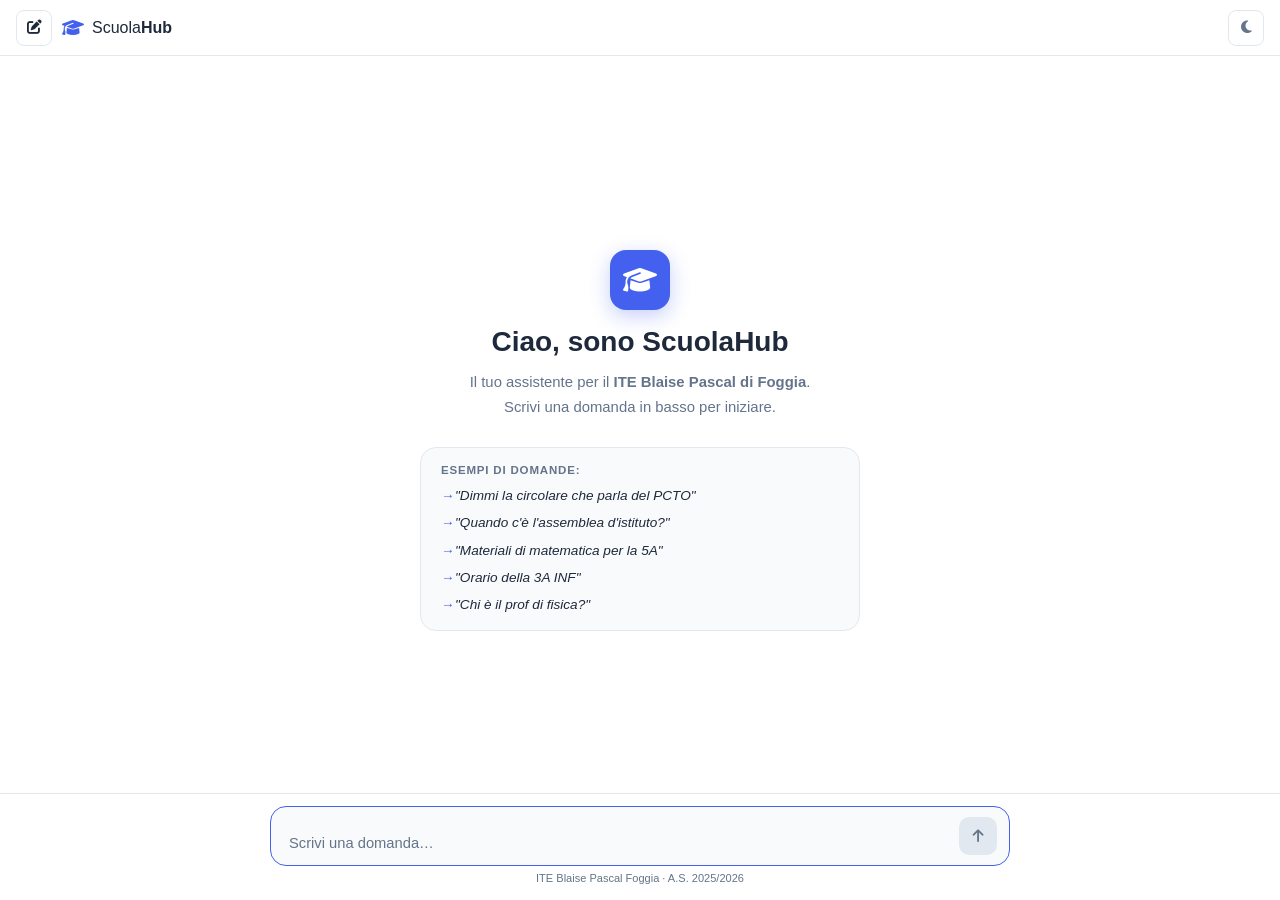
<file: index.html>
<!DOCTYPE html>
<html lang="it">
<head>
  <meta charset="UTF-8">
  <meta name="viewport" content="width=device-width, initial-scale=1.0">
  <meta name="description" content="ScuolaHub · ITE Blaise Pascal Foggia — Assistente scolastico">
  <title>ScuolaHub · ITE Blaise Pascal Foggia</title>
  <link rel="stylesheet" href="https://cdnjs.cloudflare.com/ajax/libs/font-awesome/6.5.0/css/all.min.css">
  <link rel="stylesheet" href="css/style.css">
</head>
<body>

<!-- ══ HEADER ══ -->
<header class="app-header">
  <div class="header-left">
    <button class="new-chat-btn" id="new-chat-btn" title="Nuova conversazione">
      <i class="fas fa-pen-to-square"></i>
    </button>
    <div class="header-brand">
      <i class="fas fa-graduation-cap"></i>
      <span>Scuola<strong>Hub</strong></span>
    </div>
  </div>
  <div class="header-right">
    <button class="icon-btn" id="dark-toggle" title="Cambia tema">
      <i class="fas fa-moon"></i>
    </button>
  </div>
</header>

<!-- ══ CHAT ══ -->
<main class="chat-main" id="chat-main">

  <!-- Welcome screen (nascosto quando inizia la chat) -->
  <div class="chat-welcome" id="chat-welcome">
    <div class="welcome-logo">
      <i class="fas fa-graduation-cap"></i>
    </div>
    <h1>Ciao, sono <strong>ScuolaHub</strong></h1>
    <p>Il tuo assistente per il <strong>ITE Blaise Pascal di Foggia</strong>.<br>
       Scrivi una domanda in basso per iniziare.</p>
    <div class="welcome-examples">
      <p class="example-label">Esempi di domande:</p>
      <ul>
        <li><em>"Dimmi la circolare che parla del PCTO"</em></li>
        <li><em>"Quando c'è l'assemblea d'istituto?"</em></li>
        <li><em>"Materiali di matematica per la 5A"</em></li>
        <li><em>"Orario della 3A INF"</em></li>
        <li><em>"Chi è il prof di fisica?"</em></li>
      </ul>
    </div>
  </div>

  <!-- Area messaggi -->
  <div class="chat-messages" id="chat-messages" role="log" aria-live="polite"></div>

  <!-- Input -->
  <div class="chat-input-area">
    <div class="chat-input-box">
      <textarea
        id="chat-input"
        placeholder="Scrivi una domanda…"
        rows="1"
        maxlength="500"
        aria-label="Scrivi un messaggio"
      ></textarea>
      <button id="chat-send" aria-label="Invia messaggio" disabled>
        <i class="fas fa-arrow-up"></i>
      </button>
    </div>
    <p class="chat-footer-note">
      ITE Blaise Pascal Foggia · A.S. 2025/2026
    </p>
  </div>

</main>

<script src="js/api.js"></script>
<script src="js/chat.js"></script>
</body>
</html>
</file>
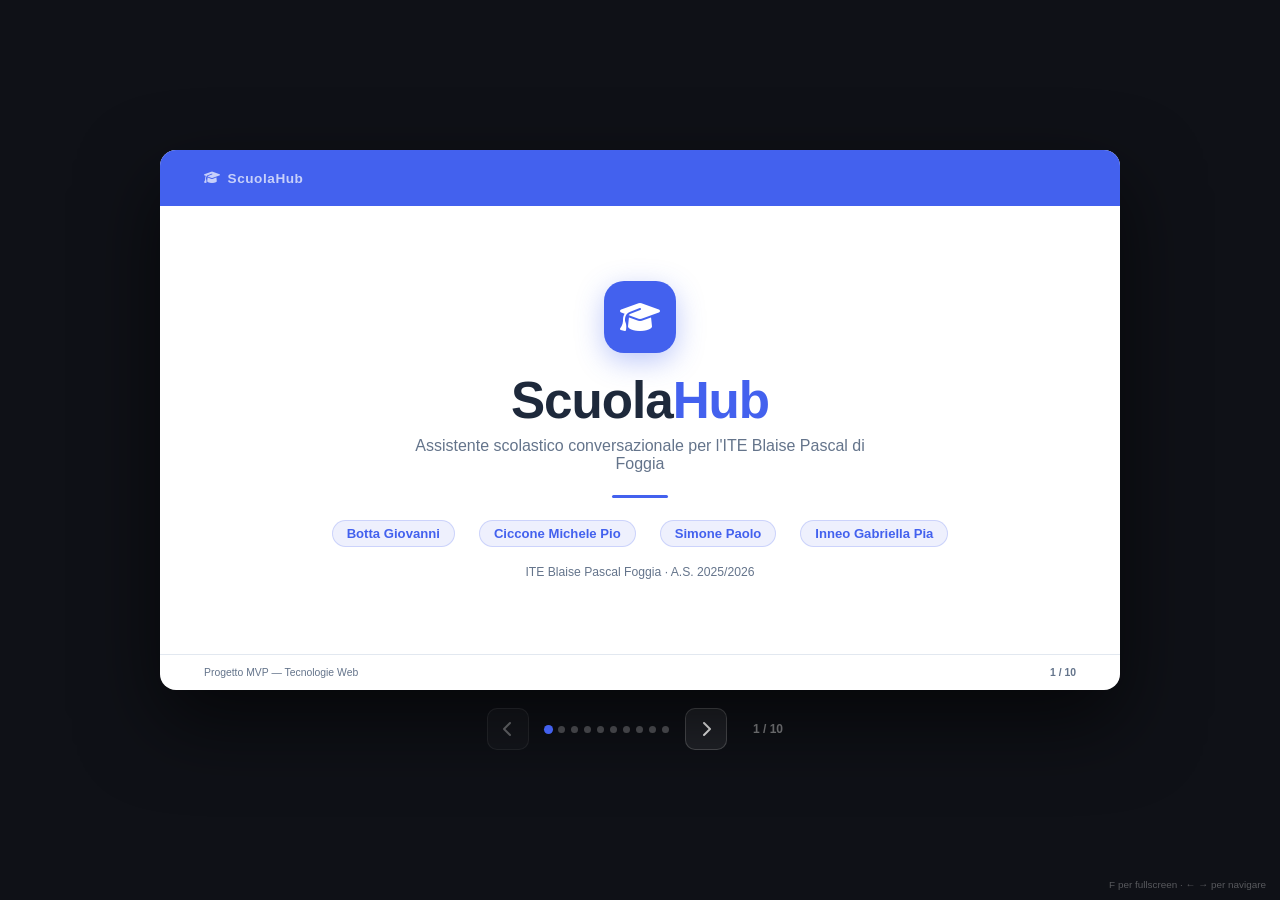
<file: presentazione.html>
<!DOCTYPE html>
<html lang="it">
<head>
  <meta charset="UTF-8">
  <meta name="viewport" content="width=device-width, initial-scale=1.0">
  <title>ScuolaHub · Presentazione</title>
  <link rel="stylesheet" href="https://cdnjs.cloudflare.com/ajax/libs/font-awesome/6.5.0/css/all.min.css">
  <style>
    /* ─── VARIABILI ─── */
    :root {
      --primary:       #4361ee;
      --primary-dark:  #3a53d4;
      --primary-light: #eef0fd;
      --accent:        #06d6a0;
      --warn:          #f4a261;
      --danger:        #e63946;
      --bg:            #ffffff;
      --text:          #1e293b;
      --muted:         #64748b;
      --border:        #e2e8f0;
      --card-bg:       #f9fafb;
      --radius:        14px;
      --radius-lg:     20px;
    }

    *, *::before, *::after { box-sizing: border-box; margin: 0; padding: 0; }

    body {
      font-family: -apple-system, BlinkMacSystemFont, 'Segoe UI', Roboto, sans-serif;
      background: #0f1117;
      color: var(--text);
      height: 100vh;
      overflow: hidden;
      display: flex;
      flex-direction: column;
      align-items: center;
      justify-content: center;
    }

    /* ─── DECK WRAPPER ─── */
    .deck {
      width: min(960px, 100vw);
      aspect-ratio: 16 / 9;
      position: relative;
      overflow: hidden;
      border-radius: 16px;
      box-shadow: 0 32px 80px rgba(0,0,0,.6);
    }

    /* ─── SLIDE BASE ─── */
    .slide {
      position: absolute;
      inset: 0;
      background: var(--bg);
      display: flex;
      flex-direction: column;
      opacity: 0;
      pointer-events: none;
      transition: opacity .35s ease;
    }
    .slide.active {
      opacity: 1;
      pointer-events: all;
    }

    /* ─── HEADER BAND ─── */
    .slide-header {
      background: var(--primary);
      padding: 0 44px;
      display: flex;
      align-items: center;
      gap: 10px;
      flex-shrink: 0;
    }
    .slide-header .brand {
      font-size: .85rem;
      font-weight: 700;
      color: rgba(255,255,255,.7);
      letter-spacing: .04em;
      display: flex;
      align-items: center;
      gap: 7px;
    }
    .slide-header .brand i { font-size: .8rem; }
    .slide-header .slide-label {
      margin-left: auto;
      font-size: .72rem;
      color: rgba(255,255,255,.5);
      font-weight: 600;
      letter-spacing: .06em;
      text-transform: uppercase;
    }

    /* ─── CONTENT AREA ─── */
    .slide-body {
      flex: 1;
      padding: 0 44px;
      display: flex;
      flex-direction: column;
      overflow: hidden;
    }

    /* ─── FOOTER ─── */
    .slide-footer {
      height: 36px;
      border-top: 1px solid var(--border);
      display: flex;
      align-items: center;
      padding: 0 44px;
      flex-shrink: 0;
    }
    .slide-footer .ft-left  { font-size: .65rem; color: var(--muted); }
    .slide-footer .ft-right { margin-left: auto; font-size: .65rem; color: var(--muted); font-weight: 600; }

    /* ════════════════════════════════
       SLIDE 1 — TITOLO
    ════════════════════════════════ */
    #s1 .slide-header { height: 56px; }
    #s1 .slide-body {
      align-items: center;
      justify-content: center;
      text-align: center;
      gap: 0;
    }
    .title-logo {
      width: 72px;
      height: 72px;
      background: var(--primary);
      border-radius: 20px;
      display: flex;
      align-items: center;
      justify-content: center;
      font-size: 2rem;
      color: #fff;
      box-shadow: 0 8px 28px rgba(67,97,238,.35);
      margin-bottom: 22px;
    }
    .title-main {
      font-size: 3.2rem;
      font-weight: 800;
      color: var(--text);
      letter-spacing: -.02em;
      line-height: 1;
    }
    .title-main span { color: var(--primary); }
    .title-sub {
      font-size: 1rem;
      color: var(--muted);
      margin-top: 10px;
      font-weight: 400;
      max-width: 500px;
    }
    .title-divider {
      width: 56px;
      height: 3px;
      background: var(--primary);
      border-radius: 2px;
      margin: 22px auto;
    }
    .title-authors {
      display: flex;
      gap: 24px;
      justify-content: center;
      flex-wrap: wrap;
    }
    .author-chip {
      font-size: .82rem;
      font-weight: 600;
      color: var(--primary);
      background: var(--primary-light);
      padding: 5px 14px;
      border-radius: 20px;
      border: 1px solid rgba(67,97,238,.2);
    }
    .title-school {
      margin-top: 18px;
      font-size: .76rem;
      color: var(--muted);
    }

    /* ════════════════════════════════
       SLIDE 2 — TEAM / RUOLI
    ════════════════════════════════ */
    #s2 .slide-header { height: 48px; }
    #s2 .slide-body { justify-content: center; gap: 20px; }

    .section-title {
      font-size: 1.65rem;
      font-weight: 800;
      color: var(--text);
      letter-spacing: -.015em;
    }
    .section-title span { color: var(--primary); }
    .section-sub {
      font-size: .85rem;
      color: var(--muted);
      margin-top: 4px;
    }

    .roles-grid {
      display: grid;
      grid-template-columns: repeat(4, 1fr);
      gap: 14px;
    }
    .role-card {
      background: var(--card-bg);
      border: 1px solid var(--border);
      border-radius: var(--radius);
      padding: 20px 16px;
      display: flex;
      flex-direction: column;
      align-items: center;
      text-align: center;
      gap: 10px;
      position: relative;
      overflow: hidden;
    }
    .role-card::before {
      content: '';
      position: absolute;
      top: 0; left: 0; right: 0;
      height: 3px;
      background: var(--primary);
    }
    .role-card.c2::before { background: var(--accent); }
    .role-card.c3::before { background: var(--warn); }
    .role-card.c4::before { background: var(--danger); }

    .role-icon {
      width: 48px;
      height: 48px;
      border-radius: 12px;
      background: var(--primary-light);
      color: var(--primary);
      display: flex;
      align-items: center;
      justify-content: center;
      font-size: 1.3rem;
    }
    .role-card.c2 .role-icon { background: #e8fdf6; color: #06d6a0; }
    .role-card.c3 .role-icon { background: #fff5e0; color: #d4590a; }
    .role-card.c4 .role-icon { background: #ffeef0; color: #e63946; }

    .role-name {
      font-size: .78rem;
      font-weight: 800;
      color: var(--text);
      text-transform: uppercase;
      letter-spacing: .05em;
    }
    .role-person {
      font-size: .9rem;
      font-weight: 600;
      color: var(--primary);
    }
    .role-card.c2 .role-person { color: #06a87e; }
    .role-card.c3 .role-person { color: #b84a08; }
    .role-card.c4 .role-person { color: #c0002b; }

    .role-desc {
      font-size: .72rem;
      color: var(--muted);
      line-height: 1.45;
    }

    /* ════════════════════════════════
       SLIDE 3 — IL PROBLEMA
    ════════════════════════════════ */
    #s3 .slide-header { height: 48px; }
    #s3 .slide-body { justify-content: center; gap: 18px; }

    .problem-grid {
      display: grid;
      grid-template-columns: repeat(2, 1fr);
      gap: 12px;
    }
    .problem-item {
      display: flex;
      align-items: flex-start;
      gap: 13px;
      background: var(--card-bg);
      border: 1px solid var(--border);
      border-radius: var(--radius);
      padding: 14px 16px;
    }
    .problem-icon {
      width: 38px;
      height: 38px;
      border-radius: 9px;
      background: #ffeef0;
      color: var(--danger);
      display: flex;
      align-items: center;
      justify-content: center;
      font-size: 1rem;
      flex-shrink: 0;
    }
    .problem-item h4 { font-size: .84rem; font-weight: 700; color: var(--text); margin-bottom: 3px; }
    .problem-item p  { font-size: .75rem; color: var(--muted); line-height: 1.45; }

    /* ════════════════════════════════
       SLIDE 4 — LA SOLUZIONE
    ════════════════════════════════ */
    #s4 .slide-header { height: 48px; }
    #s4 .slide-body { justify-content: center; gap: 16px; }

    .solution-row {
      display: grid;
      grid-template-columns: 1fr 1fr;
      gap: 18px;
      align-items: center;
    }
    .solution-visual {
      background: var(--primary);
      border-radius: var(--radius-lg);
      padding: 28px 24px;
      display: flex;
      flex-direction: column;
      gap: 10px;
    }
    .fake-header {
      display: flex;
      align-items: center;
      gap: 8px;
      padding-bottom: 10px;
      border-bottom: 1px solid rgba(255,255,255,.2);
    }
    .fake-logo { width: 26px; height: 26px; background: rgba(255,255,255,.25); border-radius: 7px; display: flex; align-items: center; justify-content: center; font-size: .7rem; color:#fff; }
    .fake-brand { font-size: .8rem; font-weight: 700; color: #fff; }
    .fake-msg {
      font-size: .72rem;
      color: rgba(255,255,255,.85);
      background: rgba(255,255,255,.15);
      border-radius: 10px 10px 10px 3px;
      padding: 8px 12px;
      max-width: 85%;
      line-height: 1.45;
    }
    .fake-msg.user {
      background: rgba(255,255,255,.3);
      align-self: flex-end;
      border-radius: 10px 10px 3px 10px;
      color: #fff;
    }
    .fake-input {
      background: rgba(255,255,255,.2);
      border-radius: 10px;
      padding: 7px 12px;
      font-size: .7rem;
      color: rgba(255,255,255,.6);
      margin-top: 4px;
    }

    .solution-points { display: flex; flex-direction: column; gap: 12px; }
    .sol-point {
      display: flex;
      align-items: flex-start;
      gap: 12px;
      padding: 12px 14px;
      background: var(--card-bg);
      border: 1px solid var(--border);
      border-left: 3px solid var(--primary);
      border-radius: var(--radius);
    }
    .sol-point i { color: var(--primary); font-size: 1rem; margin-top: 2px; flex-shrink: 0; }
    .sol-point div h4 { font-size: .82rem; font-weight: 700; color: var(--text); margin-bottom: 2px; }
    .sol-point div p  { font-size: .74rem; color: var(--muted); }

    /* ════════════════════════════════
       SLIDE 5 — FUNZIONALITÀ
    ════════════════════════════════ */
    #s5 .slide-header { height: 48px; }
    #s5 .slide-body { justify-content: center; gap: 16px; }

    .features-grid {
      display: grid;
      grid-template-columns: repeat(3, 1fr);
      gap: 12px;
    }
    .feat-card {
      background: var(--card-bg);
      border: 1px solid var(--border);
      border-radius: var(--radius);
      padding: 16px 14px;
      display: flex;
      flex-direction: column;
      gap: 8px;
    }
    .feat-icon {
      width: 40px;
      height: 40px;
      border-radius: 10px;
      background: var(--primary-light);
      color: var(--primary);
      display: flex;
      align-items: center;
      justify-content: center;
      font-size: 1.05rem;
    }
    .feat-card:nth-child(2) .feat-icon { background: #e8fdf6; color: #06a87e; }
    .feat-card:nth-child(3) .feat-icon { background: #fff5e0; color: #b84a08; }
    .feat-card:nth-child(4) .feat-icon { background: #ffeef0; color: #c0002b; }
    .feat-card:nth-child(5) .feat-icon { background: #f0f4ff; color: #5669c3; }
    .feat-card:nth-child(6) .feat-icon { background: #faf0ff; color: #9b59b6; }
    .feat-card h4 { font-size: .82rem; font-weight: 700; color: var(--text); }
    .feat-card p  { font-size: .72rem; color: var(--muted); line-height: 1.45; }
    .feat-example {
      font-size: .68rem;
      color: var(--primary);
      background: var(--primary-light);
      padding: 3px 8px;
      border-radius: 6px;
      font-style: italic;
      font-weight: 500;
      margin-top: auto;
    }

    /* ════════════════════════════════
       SLIDE 6 — COME FUNZIONA (NLP)
    ════════════════════════════════ */
    #s6 .slide-header { height: 48px; }
    #s6 .slide-body { justify-content: center; gap: 16px; }

    .flow-row {
      display: flex;
      align-items: center;
      gap: 10px;
      flex-wrap: nowrap;
    }
    .flow-step {
      flex: 1;
      background: var(--card-bg);
      border: 1px solid var(--border);
      border-radius: var(--radius);
      padding: 16px 12px;
      text-align: center;
      display: flex;
      flex-direction: column;
      align-items: center;
      gap: 8px;
    }
    .flow-num {
      width: 28px;
      height: 28px;
      background: var(--primary);
      color: #fff;
      border-radius: 50%;
      font-size: .78rem;
      font-weight: 800;
      display: flex;
      align-items: center;
      justify-content: center;
    }
    .flow-step i { font-size: 1.3rem; color: var(--primary); }
    .flow-step h4 { font-size: .8rem; font-weight: 700; color: var(--text); }
    .flow-step p  { font-size: .7rem; color: var(--muted); line-height: 1.4; }
    .flow-arrow { color: var(--border); font-size: 1.2rem; flex-shrink: 0; }

    .nlp-note {
      background: var(--primary-light);
      border: 1px solid rgba(67,97,238,.2);
      border-radius: var(--radius);
      padding: 12px 16px;
      font-size: .78rem;
      color: var(--primary);
      display: flex;
      align-items: center;
      gap: 10px;
    }
    .nlp-note i { font-size: 1rem; flex-shrink: 0; }

    /* ════════════════════════════════
       SLIDE 7 — I DATI
    ════════════════════════════════ */
    #s7 .slide-header { height: 48px; }
    #s7 .slide-body { justify-content: center; gap: 16px; }

    .data-grid {
      display: grid;
      grid-template-columns: repeat(3, 1fr);
      gap: 14px;
    }
    .data-card {
      background: var(--card-bg);
      border: 1px solid var(--border);
      border-left: 4px solid var(--primary);
      border-radius: var(--radius);
      padding: 16px 16px;
      display: flex;
      flex-direction: column;
      gap: 8px;
    }
    .data-card.c2 { border-left-color: var(--accent); }
    .data-card.c3 { border-left-color: var(--warn); }
    .data-count {
      font-size: 2.4rem;
      font-weight: 800;
      color: var(--primary);
      line-height: 1;
    }
    .data-card.c2 .data-count { color: #06a87e; }
    .data-card.c3 .data-count { color: #b84a08; }
    .data-card h4 { font-size: .86rem; font-weight: 700; color: var(--text); }
    .data-card p  { font-size: .74rem; color: var(--muted); line-height: 1.5; }
    .data-tags { display: flex; gap: 5px; flex-wrap: wrap; margin-top: 4px; }
    .data-tag {
      font-size: .64rem;
      font-weight: 600;
      padding: 2px 8px;
      border-radius: 10px;
      background: var(--primary-light);
      color: var(--primary);
    }
    .data-card.c2 .data-tag { background: #e8fdf6; color: #06a87e; }
    .data-card.c3 .data-tag { background: #fff5e0; color: #b84a08; }

    /* ════════════════════════════════
       SLIDE 8 — TECNOLOGIE
    ════════════════════════════════ */
    #s8 .slide-header { height: 48px; }
    #s8 .slide-body { justify-content: center; gap: 16px; }

    .tech-grid {
      display: grid;
      grid-template-columns: repeat(2, 1fr);
      gap: 12px;
    }
    .tech-item {
      display: flex;
      align-items: center;
      gap: 14px;
      background: var(--card-bg);
      border: 1px solid var(--border);
      border-radius: var(--radius);
      padding: 13px 16px;
    }
    .tech-badge {
      width: 42px;
      height: 42px;
      border-radius: 10px;
      display: flex;
      align-items: center;
      justify-content: center;
      font-size: 1.1rem;
      font-weight: 800;
      flex-shrink: 0;
      background: #fff5e0;
      color: #b84a08;
    }
    .tech-badge.html { background: #ffeef0; color: #c0002b; }
    .tech-badge.css  { background: #eef3ff; color: var(--primary); }
    .tech-badge.js   { background: #fffbe0; color: #b8a000; }
    .tech-badge.json { background: #e8fdf6; color: #06a87e; }
    .tech-item h4 { font-size: .84rem; font-weight: 700; color: var(--text); margin-bottom: 2px; }
    .tech-item p  { font-size: .73rem; color: var(--muted); }

    .tech-plus {
      grid-column: 1 / -1;
      display: flex;
      gap: 10px;
    }
    .tech-pill {
      background: var(--primary-light);
      color: var(--primary);
      border-radius: 20px;
      padding: 5px 14px;
      font-size: .76rem;
      font-weight: 600;
      border: 1px solid rgba(67,97,238,.2);
    }

    /* ════════════════════════════════
       SLIDE 9 — RISULTATI / MVP
    ════════════════════════════════ */
    #s9 .slide-header { height: 48px; }
    #s9 .slide-body { justify-content: center; gap: 16px; }

    .mvp-grid {
      display: grid;
      grid-template-columns: repeat(2, 1fr);
      gap: 12px;
    }
    .mvp-item {
      display: flex;
      align-items: flex-start;
      gap: 12px;
      background: var(--card-bg);
      border: 1px solid var(--border);
      border-radius: var(--radius);
      padding: 14px 16px;
    }
    .check-icon {
      width: 30px;
      height: 30px;
      border-radius: 8px;
      background: #e8fdf6;
      color: #06a87e;
      display: flex;
      align-items: center;
      justify-content: center;
      font-size: .9rem;
      flex-shrink: 0;
    }
    .mvp-item h4 { font-size: .82rem; font-weight: 700; color: var(--text); margin-bottom: 2px; }
    .mvp-item p  { font-size: .73rem; color: var(--muted); line-height: 1.4; }

    .mvp-highlight {
      background: var(--primary);
      border-radius: var(--radius);
      padding: 14px 18px;
      color: #fff;
      display: flex;
      align-items: center;
      gap: 12px;
      font-size: .82rem;
    }
    .mvp-highlight i { font-size: 1.2rem; opacity: .85; flex-shrink: 0; }
    .mvp-highlight strong { display: block; font-size: .9rem; margin-bottom: 3px; }

    /* ════════════════════════════════
       SLIDE 10 — GRAZIE
    ════════════════════════════════ */
    #s10 .slide-header { height: 56px; }
    #s10 .slide-body {
      align-items: center;
      justify-content: center;
      text-align: center;
      gap: 0;
    }
    .thanks-logo {
      width: 80px;
      height: 80px;
      background: var(--primary);
      border-radius: 22px;
      display: flex;
      align-items: center;
      justify-content: center;
      font-size: 2.3rem;
      color: #fff;
      box-shadow: 0 10px 32px rgba(67,97,238,.35);
      margin-bottom: 24px;
    }
    .thanks-main {
      font-size: 2.8rem;
      font-weight: 800;
      color: var(--text);
      letter-spacing: -.02em;
      line-height: 1.1;
    }
    .thanks-main span { color: var(--primary); }
    .thanks-sub {
      font-size: .95rem;
      color: var(--muted);
      margin-top: 12px;
      max-width: 420px;
    }
    .thanks-divider {
      width: 56px;
      height: 3px;
      background: var(--primary);
      border-radius: 2px;
      margin: 22px auto;
    }
    .thanks-tag {
      display: inline-flex;
      align-items: center;
      gap: 7px;
      background: var(--primary-light);
      color: var(--primary);
      border: 1px solid rgba(67,97,238,.2);
      border-radius: 20px;
      padding: 7px 18px;
      font-size: .82rem;
      font-weight: 600;
    }

    /* ════════════════════════════════
       CONTROLLI NAV
    ════════════════════════════════ */
    .nav-bar {
      display: flex;
      align-items: center;
      gap: 16px;
      margin-top: 18px;
    }
    .nav-btn {
      width: 42px;
      height: 42px;
      border-radius: 10px;
      border: 1.5px solid rgba(255,255,255,.2);
      background: rgba(255,255,255,.08);
      color: #fff;
      display: flex;
      align-items: center;
      justify-content: center;
      cursor: pointer;
      font-size: 1rem;
      transition: all .2s;
    }
    .nav-btn:hover { background: rgba(255,255,255,.18); border-color: rgba(255,255,255,.4); }
    .nav-btn:disabled { opacity: .3; cursor: default; }

    .slide-dots {
      display: flex;
      gap: 6px;
      align-items: center;
    }
    .dot {
      width: 7px;
      height: 7px;
      border-radius: 50%;
      background: rgba(255,255,255,.3);
      cursor: pointer;
      transition: all .2s;
    }
    .dot.active { background: var(--primary); transform: scale(1.3); }

    .slide-counter {
      font-size: .75rem;
      color: rgba(255,255,255,.5);
      font-weight: 600;
      min-width: 50px;
      text-align: center;
    }

    /* fullscreen hint */
    .fullscreen-hint {
      position: absolute;
      bottom: 10px;
      right: 14px;
      font-size: .62rem;
      color: rgba(255,255,255,.3);
    }
  </style>
</head>
<body>

<div class="deck" id="deck">

  <!-- ══ SLIDE 1 — TITOLO ══ -->
  <div class="slide active" id="s1">
    <div class="slide-header" style="height:56px">
      <div class="brand"><i class="fas fa-graduation-cap"></i> ScuolaHub</div>
    </div>
    <div class="slide-body">
      <div class="title-logo"><i class="fas fa-graduation-cap"></i></div>
      <div class="title-main">Scuola<span>Hub</span></div>
      <div class="title-sub">Assistente scolastico conversazionale per l'ITE Blaise Pascal di Foggia</div>
      <div class="title-divider"></div>
      <div class="title-authors">
        <span class="author-chip">Botta Giovanni</span>
        <span class="author-chip">Ciccone Michele Pio</span>
        <span class="author-chip">Simone Paolo</span>
        <span class="author-chip">Inneo Gabriella Pia</span>
      </div>
      <div class="title-school">ITE Blaise Pascal Foggia · A.S. 2025/2026</div>
    </div>
    <div class="slide-footer">
      <span class="ft-left">Progetto MVP — Tecnologie Web</span>
      <span class="ft-right">1 / 10</span>
    </div>
  </div>

  <!-- ══ SLIDE 2 — RUOLI ══ -->
  <div class="slide" id="s2">
    <div class="slide-header" style="height:48px">
      <div class="brand"><i class="fas fa-graduation-cap"></i> ScuolaHub</div>
      <span class="slide-label">Il Team</span>
    </div>
    <div class="slide-body">
      <div>
        <div class="section-title">Il <span>Team</span></div>
        <div class="section-sub">I quattro ruoli del progetto</div>
      </div>
      <div class="roles-grid">
        <div class="role-card">
          <div class="role-icon"><i class="fas fa-layer-group"></i></div>
          <div class="role-name">Team Lead</div>
          <div class="role-person">Botta Giovanni</div>
          <div class="role-desc">Coordinamento del team, pianificazione delle attività e gestione delle scadenze di progetto</div>
        </div>
        <div class="role-card c2">
          <div class="role-icon"><i class="fas fa-palette"></i></div>
          <div class="role-name">Frontend Owner</div>
          <div class="role-person">Ciccone Michele Pio</div>
          <div class="role-desc">Progettazione e sviluppo dell'interfaccia chat, stili CSS, dark mode e componenti UI</div>
        </div>
        <div class="role-card c3">
          <div class="role-icon"><i class="fas fa-code"></i></div>
          <div class="role-name">JS Logic Owner</div>
          <div class="role-person">Simone Paolo</div>
          <div class="role-desc">Motore NLP, pattern matching, gestione dei dati JSON e logica delle risposte del bot</div>
        </div>
        <div class="role-card c4">
          <div class="role-icon"><i class="fas fa-clipboard-check"></i></div>
          <div class="role-name">QA &amp; DOC</div>
          <div class="role-person">Inneo Gabriella Pia</div>
          <div class="role-desc">Testing, verifica delle funzionalità, documentazione tecnica e analisi dei requisiti</div>
        </div>
      </div>
    </div>
    <div class="slide-footer">
      <span class="ft-left">ITE Blaise Pascal Foggia · A.S. 2025/2026</span>
      <span class="ft-right">2 / 10</span>
    </div>
  </div>

  <!-- ══ SLIDE 3 — IL PROBLEMA ══ -->
  <div class="slide" id="s3">
    <div class="slide-header" style="height:48px">
      <div class="brand"><i class="fas fa-graduation-cap"></i> ScuolaHub</div>
      <span class="slide-label">Il Problema</span>
    </div>
    <div class="slide-body">
      <div>
        <div class="section-title">Il <span>Problema</span></div>
        <div class="section-sub">Information overload nelle scuole italiane</div>
      </div>
      <div class="problem-grid">
        <div class="problem-item">
          <div class="problem-icon"><i class="fas fa-layer-group"></i></div>
          <div>
            <h4>Canali frammentati</h4>
            <p>Circolari su bacheche, email, app del registro, WhatsApp, sito web: troppe fonti per la stessa informazione.</p>
          </div>
        </div>
        <div class="problem-item">
          <div class="problem-icon"><i class="fas fa-search"></i></div>
          <div>
            <h4>Ricerca difficile</h4>
            <p>Trovare una circolare di tre mesi fa richiede ore di navigazione tra sezioni e archivi non standardizzati.</p>
          </div>
        </div>
        <div class="problem-item">
          <div class="problem-icon"><i class="fas fa-bell-slash"></i></div>
          <div>
            <h4>Notifiche inaffidabili</h4>
            <p>Comunicazioni urgenti si perdono nel rumore: stessa visibilità per un avviso di maturità e per uno di ordinaria amministrazione.</p>
          </div>
        </div>
        <div class="problem-item">
          <div class="problem-icon"><i class="fas fa-clock"></i></div>
          <div>
            <h4>Tempo sprecato</h4>
            <p>Studenti, docenti e famiglie perdono informazioni critiche non per mancanza di comunicazione, ma per eccesso e dispersione.</p>
          </div>
        </div>
      </div>
    </div>
    <div class="slide-footer">
      <span class="ft-left">ITE Blaise Pascal Foggia · A.S. 2025/2026</span>
      <span class="ft-right">3 / 10</span>
    </div>
  </div>

  <!-- ══ SLIDE 4 — LA SOLUZIONE ══ -->
  <div class="slide" id="s4">
    <div class="slide-header" style="height:48px">
      <div class="brand"><i class="fas fa-graduation-cap"></i> ScuolaHub</div>
      <span class="slide-label">La Soluzione</span>
    </div>
    <div class="slide-body">
      <div>
        <div class="section-title">La <span>Soluzione</span></div>
        <div class="section-sub">Un assistente conversazionale che risponde in linguaggio naturale</div>
      </div>
      <div class="solution-row">
        <div class="solution-visual">
          <div class="fake-header">
            <div class="fake-logo"><i class="fas fa-graduation-cap"></i></div>
            <div class="fake-brand">ScuolaHub</div>
          </div>
          <div class="fake-msg user">Quando è l'assemblea d'istituto?</div>
          <div class="fake-msg">📅 L'assemblea d'istituto si terrà il <strong>15 maggio 2026</strong> alle ore 09:00 presso l'Auditorium.</div>
          <div class="fake-msg user">Dimmi la circolare sul PCTO</div>
          <div class="fake-msg">Ho trovato la circolare 040/2026 sul Progetto PCTO per le classi quarte. Ecco i dettagli…</div>
          <div class="fake-input">Scrivi una domanda…</div>
        </div>
        <div class="solution-points">
          <div class="sol-point">
            <i class="fas fa-comment-dots"></i>
            <div>
              <h4>Linguaggio naturale</h4>
              <p>Niente menu o filtri — l'utente scrive una domanda come la scriverebbe a una persona.</p>
            </div>
          </div>
          <div class="sol-point">
            <i class="fas fa-bolt"></i>
            <div>
              <h4>Risposta immediata</h4>
              <p>Il bot analizza circolari, materiali ed eventi e risponde in tempo reale.</p>
            </div>
          </div>
          <div class="sol-point">
            <i class="fas fa-puzzle-piece"></i>
            <div>
              <h4>Zero dipendenze</h4>
              <p>Solo HTML, CSS e JavaScript. Funziona offline, nessun server richiesto.</p>
            </div>
          </div>
        </div>
      </div>
    </div>
    <div class="slide-footer">
      <span class="ft-left">ITE Blaise Pascal Foggia · A.S. 2025/2026</span>
      <span class="ft-right">4 / 10</span>
    </div>
  </div>

  <!-- ══ SLIDE 5 — FUNZIONALITÀ ══ -->
  <div class="slide" id="s5">
    <div class="slide-header" style="height:48px">
      <div class="brand"><i class="fas fa-graduation-cap"></i> ScuolaHub</div>
      <span class="slide-label">Funzionalità</span>
    </div>
    <div class="slide-body">
      <div>
        <div class="section-title">Cosa sa fare <span>ScuolaHub</span></div>
        <div class="section-sub">Sei categorie di domande supportate</div>
      </div>
      <div class="features-grid">
        <div class="feat-card">
          <div class="feat-icon"><i class="fas fa-file-alt"></i></div>
          <h4>Circolari per argomento</h4>
          <p>Trova e legge una circolare in base all'argomento o al numero progressivo.</p>
          <div class="feat-example">"circolare sul PCTO"</div>
        </div>
        <div class="feat-card">
          <div class="feat-icon"><i class="fas fa-calendar-check"></i></div>
          <h4>Date ed eventi</h4>
          <p>Risponde in prosa quando si svolge un evento: data, ora e luogo.</p>
          <div class="feat-example">"quando è l'assemblea?"</div>
        </div>
        <div class="feat-card">
          <div class="feat-icon"><i class="fas fa-book-open"></i></div>
          <h4>Materiali didattici</h4>
          <p>Cerca dispense, schemi e presentazioni per materia e/o classe.</p>
          <div class="feat-example">"matematica per la 5A"</div>
        </div>
        <div class="feat-card">
          <div class="feat-icon"><i class="fas fa-chalkboard-teacher"></i></div>
          <h4>Docenti per materia</h4>
          <p>Identifica chi insegna una materia dai materiali caricati nel sistema.</p>
          <div class="feat-example">"chi insegna fisica?"</div>
        </div>
        <div class="feat-card">
          <div class="feat-icon"><i class="fas fa-graduation-cap"></i></div>
          <h4>Gite e uscite</h4>
          <p>Trova le circolari relative a gite, visite culturali e attività esterne.</p>
          <div class="feat-example">"gita Roma classe 3A"</div>
        </div>
        <div class="feat-card">
          <div class="feat-icon"><i class="fas fa-search"></i></div>
          <h4>Ricerca full-text</h4>
          <p>Cerca su circolari, materiali ed eventi contemporaneamente con un'unica query.</p>
          <div class="feat-example">"Kangourou"</div>
        </div>
      </div>
    </div>
    <div class="slide-footer">
      <span class="ft-left">ITE Blaise Pascal Foggia · A.S. 2025/2026</span>
      <span class="ft-right">5 / 10</span>
    </div>
  </div>

  <!-- ══ SLIDE 6 — COME FUNZIONA ══ -->
  <div class="slide" id="s6">
    <div class="slide-header" style="height:48px">
      <div class="brand"><i class="fas fa-graduation-cap"></i> ScuolaHub</div>
      <span class="slide-label">Architettura</span>
    </div>
    <div class="slide-body">
      <div>
        <div class="section-title">Come <span>Funziona</span></div>
        <div class="section-sub">Il motore NLP pattern-based</div>
      </div>
      <div class="flow-row">
        <div class="flow-step">
          <div class="flow-num">1</div>
          <i class="fas fa-keyboard"></i>
          <h4>Input utente</h4>
          <p>L'utente scrive una domanda in linguaggio libero</p>
        </div>
        <div class="flow-arrow"><i class="fas fa-chevron-right"></i></div>
        <div class="flow-step">
          <div class="flow-num">2</div>
          <i class="fas fa-brain"></i>
          <h4>NLP pattern</h4>
          <p>Regex ed euristica riconoscono l'intenzione (circolare, evento, materia…)</p>
        </div>
        <div class="flow-arrow"><i class="fas fa-chevron-right"></i></div>
        <div class="flow-step">
          <div class="flow-num">3</div>
          <i class="fas fa-database"></i>
          <h4>Query dati</h4>
          <p>Il motore interroga circolari.json, materiali.json, eventi.json</p>
        </div>
        <div class="flow-arrow"><i class="fas fa-chevron-right"></i></div>
        <div class="flow-step">
          <div class="flow-num">4</div>
          <i class="fas fa-comment-alt"></i>
          <h4>Risposta</h4>
          <p>Il bot genera HTML ricco: card, date, allegati, autori</p>
        </div>
      </div>
      <div class="nlp-note">
        <i class="fas fa-info-circle"></i>
        <span>Tutto il riconoscimento avviene lato client — nessuna chiamata a server esterni o API di intelligenza artificiale. Il bot funziona completamente offline.</span>
      </div>
    </div>
    <div class="slide-footer">
      <span class="ft-left">ITE Blaise Pascal Foggia · A.S. 2025/2026</span>
      <span class="ft-right">6 / 10</span>
    </div>
  </div>

  <!-- ══ SLIDE 7 — I DATI ══ -->
  <div class="slide" id="s7">
    <div class="slide-header" style="height:48px">
      <div class="brand"><i class="fas fa-graduation-cap"></i> ScuolaHub</div>
      <span class="slide-label">I Dati</span>
    </div>
    <div class="slide-body">
      <div>
        <div class="section-title">La <span>Base Dati</span></div>
        <div class="section-sub">Tre archivi JSON che alimentano il chatbot</div>
      </div>
      <div class="data-grid">
        <div class="data-card">
          <div class="data-count">15+</div>
          <h4>Circolari scolastiche</h4>
          <p>Comunicazioni ufficiali con testo completo, autore, destinatari, categoria e allegati. Sistema di priorità alta / media / bassa.</p>
          <div class="data-tags">
            <span class="data-tag">eventi</span>
            <span class="data-tag">didattica</span>
            <span class="data-tag">comunicazione</span>
            <span class="data-tag">urgente</span>
          </div>
        </div>
        <div class="data-card c2">
          <div class="data-count">12+</div>
          <h4>Materiali didattici</h4>
          <p>Dispense, schemi, presentazioni e raccolta esercizi. Organizzati per materia, classe, autore e formato file.</p>
          <div class="data-tags">
            <span class="data-tag">PDF</span>
            <span class="data-tag">PPTX</span>
            <span class="data-tag">Word</span>
          </div>
        </div>
        <div class="data-card c3">
          <div class="data-count">15+</div>
          <h4>Eventi del calendario</h4>
          <p>Assemblee, gite, scrutini, esami di Stato, consigli di classe e festività con data, ora e luogo.</p>
          <div class="data-tags">
            <span class="data-tag">evento</span>
            <span class="data-tag">riunione</span>
            <span class="data-tag">scadenza</span>
            <span class="data-tag">uscita</span>
          </div>
        </div>
      </div>
      <div class="nlp-note" style="background:#fff5e0;border-color:rgba(180,100,0,.2);color:#b84a08">
        <i class="fas fa-shield-alt"></i>
        <span>I dati sono embedded nel file <strong>api.js</strong> come fallback. Il sistema funziona anche senza server HTTP — basta aprire <strong>index.html</strong> nel browser.</span>
      </div>
    </div>
    <div class="slide-footer">
      <span class="ft-left">ITE Blaise Pascal Foggia · A.S. 2025/2026</span>
      <span class="ft-right">7 / 10</span>
    </div>
  </div>

  <!-- ══ SLIDE 8 — TECNOLOGIE ══ -->
  <div class="slide" id="s8">
    <div class="slide-header" style="height:48px">
      <div class="brand"><i class="fas fa-graduation-cap"></i> ScuolaHub</div>
      <span class="slide-label">Tecnologie</span>
    </div>
    <div class="slide-body">
      <div>
        <div class="section-title">Tecnologie <span>Utilizzate</span></div>
        <div class="section-sub">Stack web puro — nessun framework, nessun build tool</div>
      </div>
      <div class="tech-grid">
        <div class="tech-item">
          <div class="tech-badge html">HTML</div>
          <div>
            <h4>HTML5 Semantico</h4>
            <p>Struttura della pagina, accessibilità con aria-live e aria-label per screen reader.</p>
          </div>
        </div>
        <div class="tech-item">
          <div class="tech-badge css">CSS</div>
          <div>
            <h4>CSS3 + Custom Properties</h4>
            <p>Tema chiaro/scuro con variabili, animazioni e layout responsive.</p>
          </div>
        </div>
        <div class="tech-item">
          <div class="tech-badge js">JS</div>
          <div>
            <h4>JavaScript ES6+</h4>
            <p>NLP pattern-based, async/await per il fetch dati, localStorage per le preferenze.</p>
          </div>
        </div>
        <div class="tech-item">
          <div class="tech-badge json">JSON</div>
          <div>
            <h4>JSON Data Files</h4>
            <p>Tre archivi strutturati per circolari, materiali ed eventi con fallback embedded.</p>
          </div>
        </div>
        <div class="tech-plus">
          <span class="tech-pill"><i class="fas fa-icons" style="margin-right:5px"></i>Font Awesome 6</span>
          <span class="tech-pill"><i class="fas fa-moon" style="margin-right:5px"></i>Dark Mode</span>
          <span class="tech-pill"><i class="fas fa-mobile-alt" style="margin-right:5px"></i>Responsive</span>
          <span class="tech-pill"><i class="fas fa-wifi-slash" style="margin-right:5px"></i>Offline-ready</span>
        </div>
      </div>
    </div>
    <div class="slide-footer">
      <span class="ft-left">ITE Blaise Pascal Foggia · A.S. 2025/2026</span>
      <span class="ft-right">8 / 10</span>
    </div>
  </div>

  <!-- ══ SLIDE 9 — RISULTATI MVP ══ -->
  <div class="slide" id="s9">
    <div class="slide-header" style="height:48px">
      <div class="brand"><i class="fas fa-graduation-cap"></i> ScuolaHub</div>
      <span class="slide-label">Risultati</span>
    </div>
    <div class="slide-body">
      <div>
        <div class="section-title">Risultati <span>MVP</span></div>
        <div class="section-sub">Obiettivi raggiunti nella versione attuale</div>
      </div>
      <div class="mvp-grid">
        <div class="mvp-item">
          <div class="check-icon"><i class="fas fa-check"></i></div>
          <div>
            <h4>Interfaccia conversazionale</h4>
            <p>Chat in linguaggio naturale ispirata a ChatGPT, con typing indicator e animazioni fluide.</p>
          </div>
        </div>
        <div class="mvp-item">
          <div class="check-icon"><i class="fas fa-check"></i></div>
          <div>
            <h4>NLP multi-intenzione</h4>
            <p>Riconosce oltre 15 pattern diversi: circolari, eventi, materiali, docenti, gite e ricerca generica.</p>
          </div>
        </div>
        <div class="mvp-item">
          <div class="check-icon"><i class="fas fa-check"></i></div>
          <div>
            <h4>Dark mode e responsive</h4>
            <p>Tema chiaro/scuro con un click, interfaccia adattiva per smartphone, tablet e desktop.</p>
          </div>
        </div>
        <div class="mvp-item">
          <div class="check-icon"><i class="fas fa-check"></i></div>
          <div>
            <h4>Dati strutturati e ricchi</h4>
            <p>Risposte con card visive, priorità colorate, tag, allegati e formattazione contestuale.</p>
          </div>
        </div>
      </div>
      <div class="mvp-highlight">
        <i class="fas fa-rocket"></i>
        <div>
          <strong>Completamente indipendente</strong>
          Nessun server, nessuna API esterna, nessun database remoto. Funziona aprendo un solo file HTML nel browser.
        </div>
      </div>
    </div>
    <div class="slide-footer">
      <span class="ft-left">ITE Blaise Pascal Foggia · A.S. 2025/2026</span>
      <span class="ft-right">9 / 10</span>
    </div>
  </div>

  <!-- ══ SLIDE 10 — GRAZIE ══ -->
  <div class="slide" id="s10">
    <div class="slide-header" style="height:56px">
      <div class="brand"><i class="fas fa-graduation-cap"></i> ScuolaHub</div>
    </div>
    <div class="slide-body">
      <div class="thanks-logo"><i class="fas fa-graduation-cap"></i></div>
      <div class="thanks-main">Grazie per<br><span>l'attenzione</span></div>
      <div class="thanks-sub">ScuolaHub — ITE Blaise Pascal Foggia · A.S. 2025/2026</div>
      <div class="thanks-divider"></div>
      <div class="thanks-tag">
        <i class="fas fa-code"></i>
        Realizzato con HTML · CSS · JavaScript
      </div>
    </div>
    <div class="slide-footer">
      <span class="ft-left">Progetto MVP — Tecnologie Web</span>
      <span class="ft-right">10 / 10</span>
    </div>
  </div>

</div><!-- /deck -->

<!-- ─── NAV ─── -->
<div class="nav-bar">
  <button class="nav-btn" id="prev-btn" disabled title="Slide precedente">
    <i class="fas fa-chevron-left"></i>
  </button>
  <div class="slide-dots" id="dots"></div>
  <button class="nav-btn" id="next-btn" title="Slide successiva">
    <i class="fas fa-chevron-right"></i>
  </button>
  <div class="slide-counter" id="counter">1 / 10</div>
</div>

<div class="fullscreen-hint">F per fullscreen · ← → per navigare</div>

<script>
  const TOTAL = 10;
  let cur = 1;

  const slides  = document.querySelectorAll('.slide');
  const dotsEl  = document.getElementById('dots');
  const prevBtn = document.getElementById('prev-btn');
  const nextBtn = document.getElementById('next-btn');
  const counter = document.getElementById('counter');

  /* Build dots */
  for (let i = 1; i <= TOTAL; i++) {
    const d = document.createElement('div');
    d.className = 'dot' + (i === 1 ? ' active' : '');
    d.addEventListener('click', () => goTo(i));
    dotsEl.appendChild(d);
  }

  function goTo(n) {
    if (n < 1 || n > TOTAL) return;
    slides[cur - 1].classList.remove('active');
    dotsEl.children[cur - 1].classList.remove('active');
    cur = n;
    slides[cur - 1].classList.add('active');
    dotsEl.children[cur - 1].classList.add('active');
    prevBtn.disabled = cur === 1;
    nextBtn.disabled = cur === TOTAL;
    counter.textContent = `${cur} / ${TOTAL}`;
  }

  prevBtn.addEventListener('click', () => goTo(cur - 1));
  nextBtn.addEventListener('click', () => goTo(cur + 1));

  document.addEventListener('keydown', e => {
    if (e.key === 'ArrowRight' || e.key === 'ArrowDown') goTo(cur + 1);
    if (e.key === 'ArrowLeft'  || e.key === 'ArrowUp')   goTo(cur - 1);
    if (e.key === 'f' || e.key === 'F') {
      if (!document.fullscreenElement) document.getElementById('deck').requestFullscreen();
      else document.exitFullscreen();
    }
  });
</script>
</body>
</html>
</file>
<file: css/style.css>
/* ═══════════════════════════════════════════
   ScuolaHub · Interfaccia Chat
   ITE Blaise Pascal Foggia · A.S. 2025/2026
   ═══════════════════════════════════════════ */

/* ─── VARIABILI ─── */
:root {
  --primary:       #4361ee;
  --primary-dark:  #3a53d4;
  --primary-light: #eef0fd;

  --chat-bg:       #ffffff;
  --chat-text:     #1e293b;
  --chat-muted:    #64748b;
  --user-bubble:   #f1f5f9;
  --bot-stripe:    rgba(0,0,0,.018);
  --input-bg:      #f9fafb;
  --input-border:  #e2e8f0;
  --card-bg:       #ffffff;
  --border:        #e2e8f0;
  --header-bg:     #ffffff;
  --header-border: #e2e8f0;

  --prio-alta:     #e63946;
  --prio-media:    #f4a261;
  --prio-bassa:    #06d6a0;

  --radius:        12px;
  --radius-lg:     16px;
  --header-h:      56px;
  --transition:    all .2s cubic-bezier(.4,0,.2,1);
}

/* ─── DARK MODE ─── */
.dark-mode {
  --chat-bg:      #212121;
  --chat-text:    #ececec;
  --chat-muted:   #8a8a8a;
  --user-bubble:  #2f2f2f;
  --bot-stripe:   rgba(255,255,255,.025);
  --input-bg:     #2f2f2f;
  --input-border: #424242;
  --card-bg:      #2a2a2a;
  --border:       #3a3a3a;
  --header-bg:    #1a1a1a;
  --header-border:#333;
  --primary-light:rgba(67,97,238,.18);
}

/* ─── RESET ─── */
*, *::before, *::after { box-sizing: border-box; margin: 0; padding: 0; }
html, body { height: 100%; overflow: hidden; }
body {
  font-family: -apple-system, BlinkMacSystemFont, 'Segoe UI', Roboto, sans-serif;
  background: var(--chat-bg);
  color: var(--chat-text);
  transition: background .25s, color .25s;
}
a { color: inherit; text-decoration: none; }
button { font-family: inherit; cursor: pointer; }

/* ══════════════════════════════════════
   HEADER
══════════════════════════════════════ */
.app-header {
  position: fixed;
  top: 0;
  left: 0;
  right: 0;
  height: var(--header-h);
  background: var(--header-bg);
  border-bottom: 1px solid var(--header-border);
  display: flex;
  align-items: center;
  justify-content: space-between;
  padding: 0 16px;
  z-index: 100;
  transition: background .25s, border-color .25s;
}

.header-left, .header-right {
  display: flex;
  align-items: center;
  gap: 10px;
}

.header-brand {
  display: flex;
  align-items: center;
  gap: 8px;
  font-size: 1rem;
  font-weight: 500;
  color: var(--chat-text);
}
.header-brand i { color: var(--primary); font-size: 1.1rem; }
.header-brand strong { font-weight: 700; }

.new-chat-btn {
  width: 36px;
  height: 36px;
  border-radius: 8px;
  background: none;
  border: 1px solid var(--border);
  color: var(--chat-text);
  display: flex;
  align-items: center;
  justify-content: center;
  font-size: .9rem;
  transition: var(--transition);
}
.new-chat-btn:hover { background: var(--input-bg); }

.header-link {
  display: flex;
  align-items: center;
  gap: 6px;
  padding: 6px 12px;
  border-radius: 8px;
  font-size: .82rem;
  font-weight: 500;
  color: var(--chat-muted);
  border: 1px solid var(--border);
  transition: var(--transition);
}
.header-link:hover { color: var(--primary); border-color: var(--primary); }
.header-link i { font-size: .8rem; }

.icon-btn {
  width: 36px;
  height: 36px;
  border-radius: 8px;
  background: none;
  border: 1px solid var(--border);
  color: var(--chat-muted);
  display: flex;
  align-items: center;
  justify-content: center;
  font-size: .9rem;
  transition: var(--transition);
}
.icon-btn:hover { color: var(--chat-text); background: var(--input-bg); }

/* ══════════════════════════════════════
   CHAT MAIN
══════════════════════════════════════ */
.chat-main {
  display: flex;
  flex-direction: column;
  height: 100vh;
  padding-top: var(--header-h);
  overflow: hidden;
}

/* ══════════════════════════════════════
   WELCOME SCREEN
══════════════════════════════════════ */
.chat-welcome {
  flex: 1;
  display: flex;
  flex-direction: column;
  align-items: center;
  justify-content: center;
  padding: 32px 24px 0;
  gap: 12px;
  text-align: center;
  overflow-y: auto;
}
.chat-welcome.hidden { display: none; }

.welcome-logo {
  width: 60px;
  height: 60px;
  background: var(--primary);
  border-radius: 16px;
  display: flex;
  align-items: center;
  justify-content: center;
  font-size: 1.7rem;
  color: #fff;
  box-shadow: 0 6px 20px rgba(67,97,238,.3);
  margin-bottom: 4px;
}

.chat-welcome h1 {
  font-size: 1.75rem;
  font-weight: 700;
  color: var(--chat-text);
}
.chat-welcome > p {
  font-size: .93rem;
  color: var(--chat-muted);
  line-height: 1.65;
  max-width: 420px;
}

.welcome-examples {
  margin-top: 16px;
  text-align: left;
  background: var(--input-bg);
  border: 1px solid var(--border);
  border-radius: var(--radius-lg);
  padding: 16px 20px;
  max-width: 440px;
  width: 100%;
}
.example-label {
  font-size: .72rem;
  font-weight: 700;
  text-transform: uppercase;
  letter-spacing: .07em;
  color: var(--chat-muted);
  margin-bottom: 10px;
}
.welcome-examples ul {
  list-style: none;
  padding: 0;
  display: flex;
  flex-direction: column;
  gap: 8px;
}
.welcome-examples li {
  font-size: .85rem;
  color: var(--chat-text);
  line-height: 1.4;
  padding-left: 14px;
  position: relative;
}
.welcome-examples li::before {
  content: '→';
  position: absolute;
  left: 0;
  color: var(--primary);
  font-weight: 700;
}

/* ══════════════════════════════════════
   MESSAGES
══════════════════════════════════════ */
.chat-messages {
  flex: 1;
  overflow-y: auto;
  display: none;
  flex-direction: column;
  scroll-behavior: smooth;
}
.chat-messages.visible { display: flex; }

.chat-msg {
  display: flex;
  gap: 14px;
  padding: 18px 24px;
  animation: msg-in .18s ease;
}
@keyframes msg-in {
  from { opacity: 0; transform: translateY(5px); }
  to   { opacity: 1; transform: none; }
}

.chat-msg.bot-msg:nth-child(even) { background: var(--bot-stripe); }

/* Center content with max-width */
.chat-msg { justify-content: center; }
.chat-msg.user-msg { justify-content: flex-end; }
.chat-msg > * { max-width: 740px; }

/* Avatar */
.msg-avatar {
  width: 34px;
  height: 34px;
  border-radius: 10px;
  display: flex;
  align-items: center;
  justify-content: center;
  font-size: .88rem;
  flex-shrink: 0;
  margin-top: 2px;
}
.bot-msg  .msg-avatar { background: var(--primary); color: #fff; }
.user-msg .msg-avatar { background: #475569; color: #fff; }

/* Content */
.msg-content {
  font-size: .92rem;
  line-height: 1.7;
  color: var(--chat-text);
  min-width: 0;
  max-width: 660px;
}
.user-msg .msg-content {
  background: var(--user-bubble);
  padding: 11px 17px;
  border-radius: 18px 18px 4px 18px;
  max-width: 480px;
  font-size: .9rem;
  line-height: 1.6;
}
.bot-msg .msg-content { flex: 1; }

/* Typing */
.chat-msg.typing-msg .msg-content {
  display: flex;
  align-items: center;
  gap: 5px;
  padding: 6px 0;
}
.typing-dot {
  width: 8px;
  height: 8px;
  background: var(--chat-muted);
  border-radius: 50%;
  animation: tdot .9s ease-in-out infinite;
}
.typing-dot:nth-child(2) { animation-delay: .15s; }
.typing-dot:nth-child(3) { animation-delay: .30s; }
@keyframes tdot {
  0%,60%,100% { transform: translateY(0); opacity: .4; }
  30%          { transform: translateY(-7px); opacity: 1; }
}

/* ── Rich cards ── */
.msg-section-label {
  font-size: .75rem;
  font-weight: 700;
  color: var(--chat-muted);
  text-transform: uppercase;
  letter-spacing: .06em;
  margin: 4px 0 8px;
}

/* Circular cards */
.msg-cards { display: flex; flex-direction: column; gap: 10px; margin-top: 8px; }
.msg-card {
  background: var(--card-bg);
  border: 1px solid var(--border);
  border-left: 4px solid var(--primary);
  border-radius: var(--radius);
  padding: 13px 15px;
}
.msg-card.prio-alta  { border-left-color: var(--prio-alta); }
.msg-card.prio-media { border-left-color: var(--prio-media); }
.msg-card.prio-bassa { border-left-color: var(--prio-bassa); }

.card-meta-row {
  display: flex;
  justify-content: space-between;
  align-items: center;
  margin-bottom: 5px;
}
.card-num {
  font-size: .68rem;
  font-weight: 700;
  color: var(--primary);
  background: var(--primary-light);
  padding: 2px 8px;
  border-radius: 4px;
}
.card-date { font-size: .72rem; color: var(--chat-muted); }
.msg-card h4 { font-size: .88rem; font-weight: 600; color: var(--chat-text); margin-bottom: 4px; line-height: 1.35; }
.card-preview {
  font-size: .8rem;
  color: var(--chat-muted);
  line-height: 1.5;
  display: -webkit-box;
  -webkit-line-clamp: 2;
  -webkit-box-orient: vertical;
  overflow: hidden;
}
.card-tags { display: flex; gap: 5px; margin-top: 8px; flex-wrap: wrap; }
.card-tag {
  font-size: .66rem;
  font-weight: 600;
  padding: 2px 7px;
  border-radius: 10px;
  background: var(--primary-light);
  color: var(--primary);
}
.card-tag.urgente     { background: #ffeef0; color: #c0002b; }
.card-tag.eventi      { background: #fff5e0; color: #9a4900; }
.card-tag.didattica   { background: #eaffee; color: #1a7a3c; }
.card-tag.comunicazione { background: var(--primary-light); color: var(--primary); }

/* Event cards */
.msg-events { display: flex; flex-direction: column; gap: 8px; margin-top: 8px; }
.msg-event {
  display: flex;
  align-items: flex-start;
  gap: 14px;
  padding: 11px 14px;
  background: var(--card-bg);
  border: 1px solid var(--border);
  border-radius: var(--radius);
}
.event-date-box {
  background: var(--primary);
  color: #fff;
  border-radius: 8px;
  padding: 6px 10px;
  text-align: center;
  min-width: 44px;
  flex-shrink: 0;
}
.event-date-box .eday { display: block; font-size: 1.15rem; font-weight: 700; line-height: 1; }
.event-date-box .emon { display: block; font-size: .58rem; font-weight: 700; text-transform: uppercase; letter-spacing: .05em; opacity: .85; margin-top: 2px; }
.event-info h4 { font-size: .87rem; font-weight: 600; color: var(--chat-text); margin-bottom: 3px; }
.event-info p  { font-size: .77rem; color: var(--chat-muted); }

/* Material cards */
.msg-materials { display: flex; flex-direction: column; gap: 8px; margin-top: 8px; }
.msg-material {
  display: flex;
  align-items: center;
  gap: 12px;
  padding: 10px 14px;
  background: var(--card-bg);
  border: 1px solid var(--border);
  border-radius: var(--radius);
}
.mat-icon {
  width: 38px;
  height: 38px;
  border-radius: 8px;
  display: flex;
  align-items: center;
  justify-content: center;
  font-size: 1rem;
  flex-shrink: 0;
}
.mat-icon.pdf  { background: #ffeef0; color: #e63946; }
.mat-icon.pptx { background: #fff5e0; color: #d4590a; }
.mat-icon.word { background: #eef3ff; color: #2563eb; }
.mat-icon.other{ background: var(--primary-light); color: var(--primary); }
.mat-info h4 { font-size: .86rem; font-weight: 600; color: var(--chat-text); margin-bottom: 2px; }
.mat-info p  { font-size: .76rem; color: var(--chat-muted); }

/* Links */
.msg-link {
  display: inline-flex;
  align-items: center;
  gap: 5px;
  color: var(--primary);
  font-size: .83rem;
  font-weight: 600;
  text-decoration: none;
  margin-top: 4px;
}
.msg-link:hover { text-decoration: underline; }
.msg-link-col { display: flex; flex-direction: column; gap: 6px; margin-top: 10px; }

/* ══════════════════════════════════════
   INPUT AREA
══════════════════════════════════════ */
.chat-input-area {
  padding: 12px 24px 16px;
  background: var(--chat-bg);
  border-top: 1px solid var(--border);
  display: flex;
  flex-direction: column;
  align-items: center;
  gap: 6px;
  transition: background .25s, border-color .25s;
}

.chat-input-box {
  display: flex;
  align-items: flex-end;
  gap: 10px;
  width: 100%;
  max-width: 740px;
  background: var(--input-bg);
  border: 1.5px solid var(--input-border);
  border-radius: 16px;
  padding: 10px 12px 10px 18px;
  transition: border-color .2s, background .25s;
}
.chat-input-box:focus-within { border-color: var(--primary); }

#chat-input {
  flex: 1;
  border: none;
  background: none;
  resize: none;
  outline: none;
  font-family: inherit;
  font-size: .92rem;
  color: var(--chat-text);
  max-height: 180px;
  line-height: 1.55;
  overflow-y: auto;
}
#chat-input::placeholder { color: var(--chat-muted); }

#chat-send {
  width: 38px;
  height: 38px;
  border-radius: 10px;
  background: var(--primary);
  color: #fff;
  border: none;
  display: flex;
  align-items: center;
  justify-content: center;
  font-size: .9rem;
  transition: var(--transition);
  flex-shrink: 0;
}
#chat-send:disabled { background: var(--border); color: var(--chat-muted); cursor: default; }
#chat-send:not(:disabled):hover { background: var(--primary-dark); transform: scale(1.05); }

.chat-footer-note {
  font-size: .69rem;
  color: var(--chat-muted);
  text-align: center;
}

/* ══════════════════════════════════════
   ORARIO SETTIMANALE
══════════════════════════════════════ */
.msg-orario { overflow-x: auto; margin-top: 4px; }

.orario-grid {
  display: grid;
  grid-template-columns: 26px repeat(5, 1fr);
  gap: 3px;
  min-width: 360px;
}

.og-cell { border-radius: 6px; }

.og-day {
  background: var(--primary);
  color: #fff;
  text-align: center;
  font-weight: 700;
  font-size: .65rem;
  letter-spacing: .04em;
  padding: 5px 2px;
  display: flex;
  align-items: center;
  justify-content: center;
}
.og-day.og-today {
  background: var(--primary-dark);
  box-shadow: 0 0 0 2px var(--primary);
}

.og-hour {
  background: var(--primary-light);
  color: var(--primary);
  font-size: .64rem;
  font-weight: 800;
  display: flex;
  align-items: center;
  justify-content: center;
  border-radius: 6px;
}

.og-subject {
  background: var(--card-bg);
  border: 1px solid var(--border);
  border-radius: 6px;
  padding: 5px 6px;
  min-height: 44px;
}
.og-subject.og-today {
  border-color: var(--primary);
  background: var(--primary-light);
}

.os-name {
  display: block;
  font-size: .7rem;
  font-weight: 600;
  color: var(--chat-text);
  line-height: 1.3;
}
.og-subject.og-today .os-name { color: var(--primary); }

.os-prof {
  display: block;
  font-size: .6rem;
  color: var(--chat-muted);
  margin-top: 2px;
  white-space: nowrap;
  overflow: hidden;
  text-overflow: ellipsis;
}

/* ══════════════════════════════════════
   SCROLLBAR
══════════════════════════════════════ */
::-webkit-scrollbar { width: 5px; height: 5px; }
::-webkit-scrollbar-track { background: transparent; }
::-webkit-scrollbar-thumb { background: rgba(0,0,0,.13); border-radius: 3px; }
::-webkit-scrollbar-thumb:hover { background: rgba(0,0,0,.22); }
.dark-mode ::-webkit-scrollbar-thumb { background: rgba(255,255,255,.12); }

/* ══════════════════════════════════════
   RESPONSIVE
══════════════════════════════════════ */
@media (max-width: 640px) {
  .app-header { padding: 0 12px; }
  .header-link span { display: none; }
  .chat-msg { padding: 14px 14px; }
  .chat-input-area { padding: 10px 14px 12px; }
  .chat-welcome h1 { font-size: 1.45rem; }
}

@media (max-width: 420px) {
  .chat-welcome { padding: 24px 16px 0; }
  .welcome-examples { padding: 12px 16px; }
}
</file>
